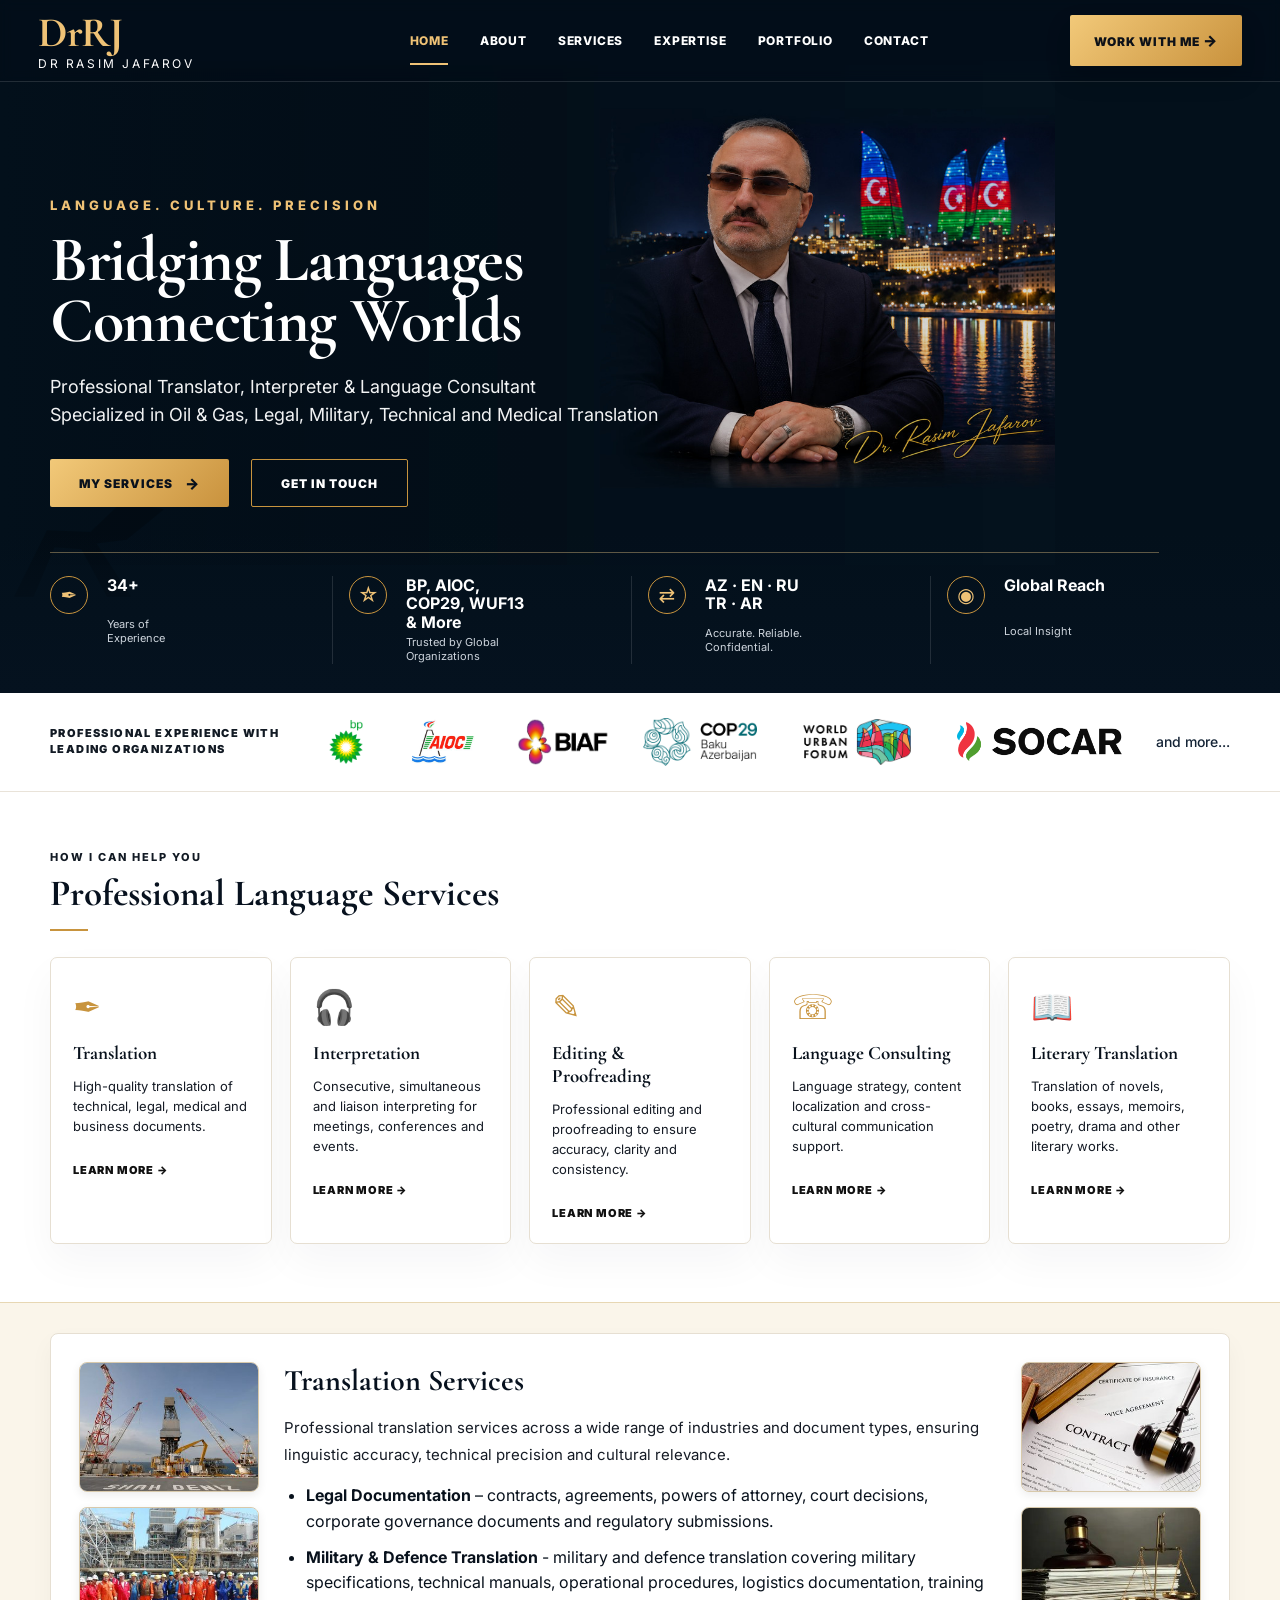
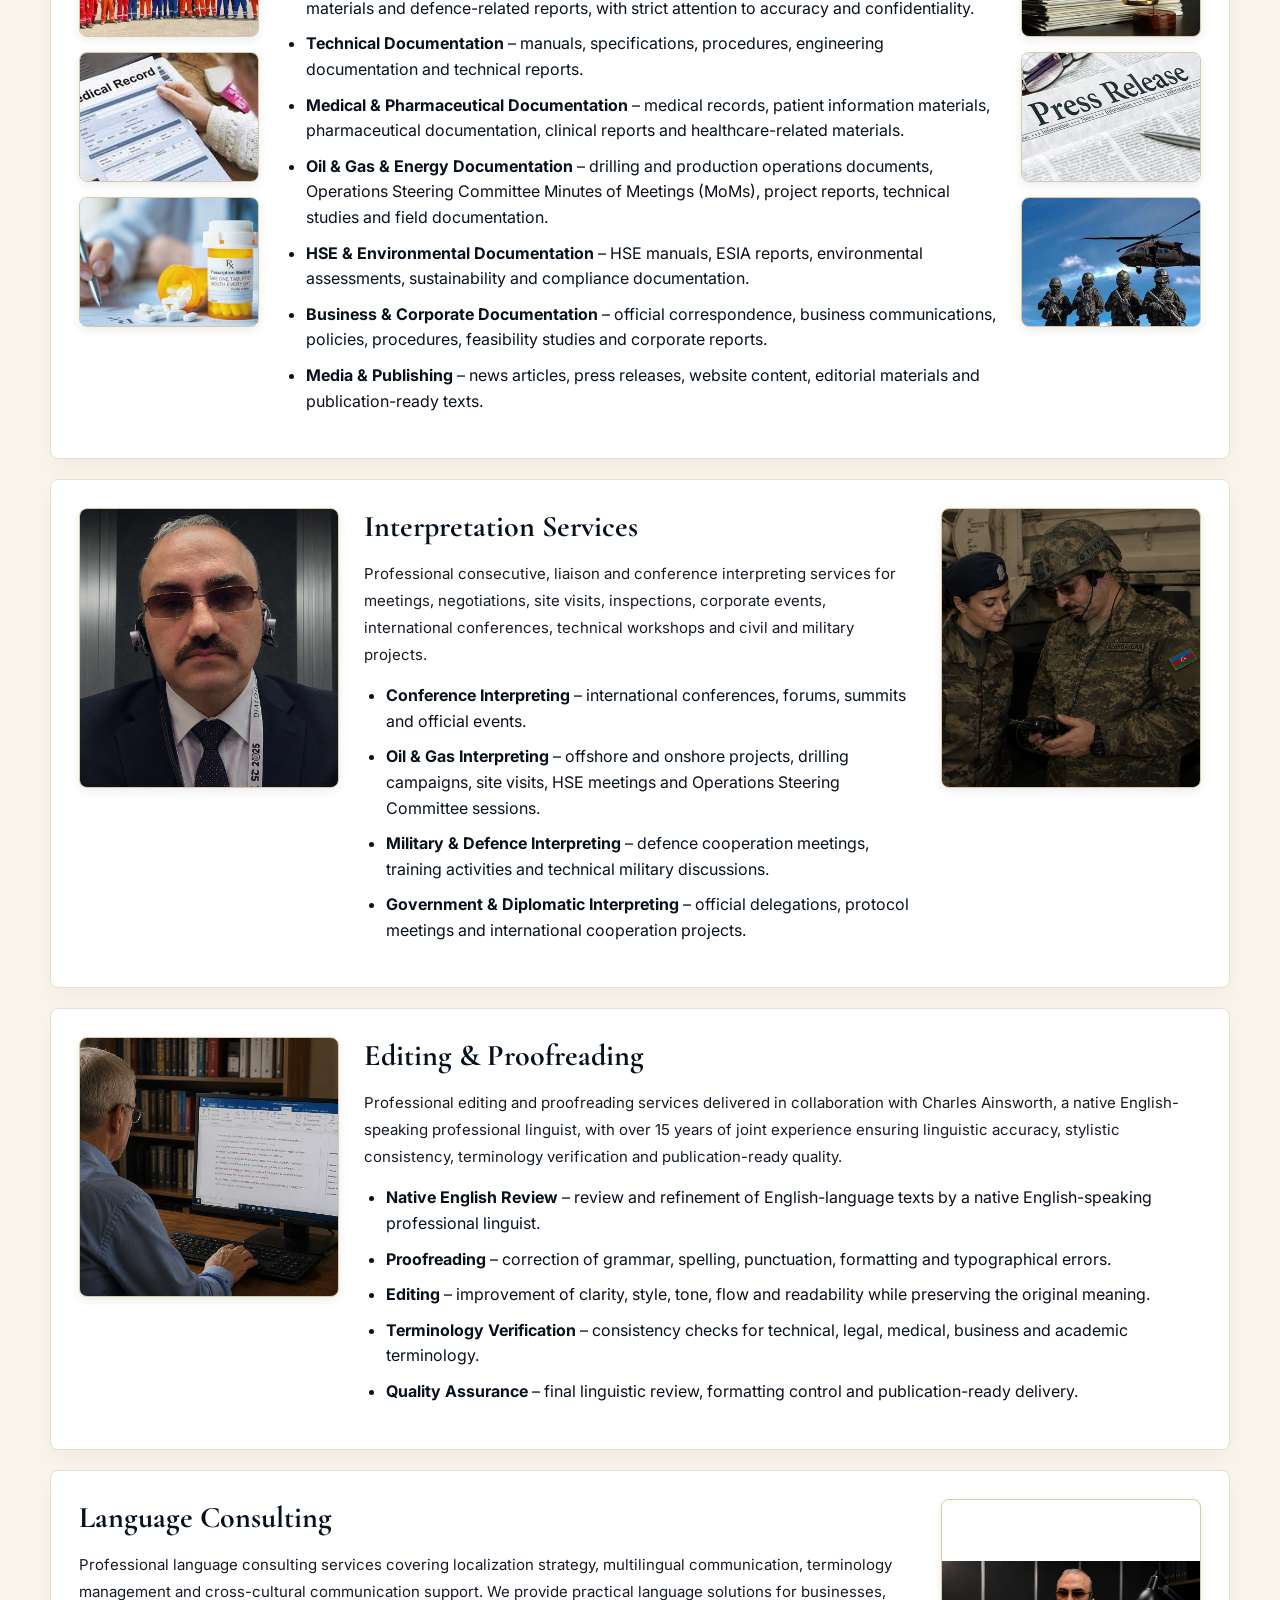
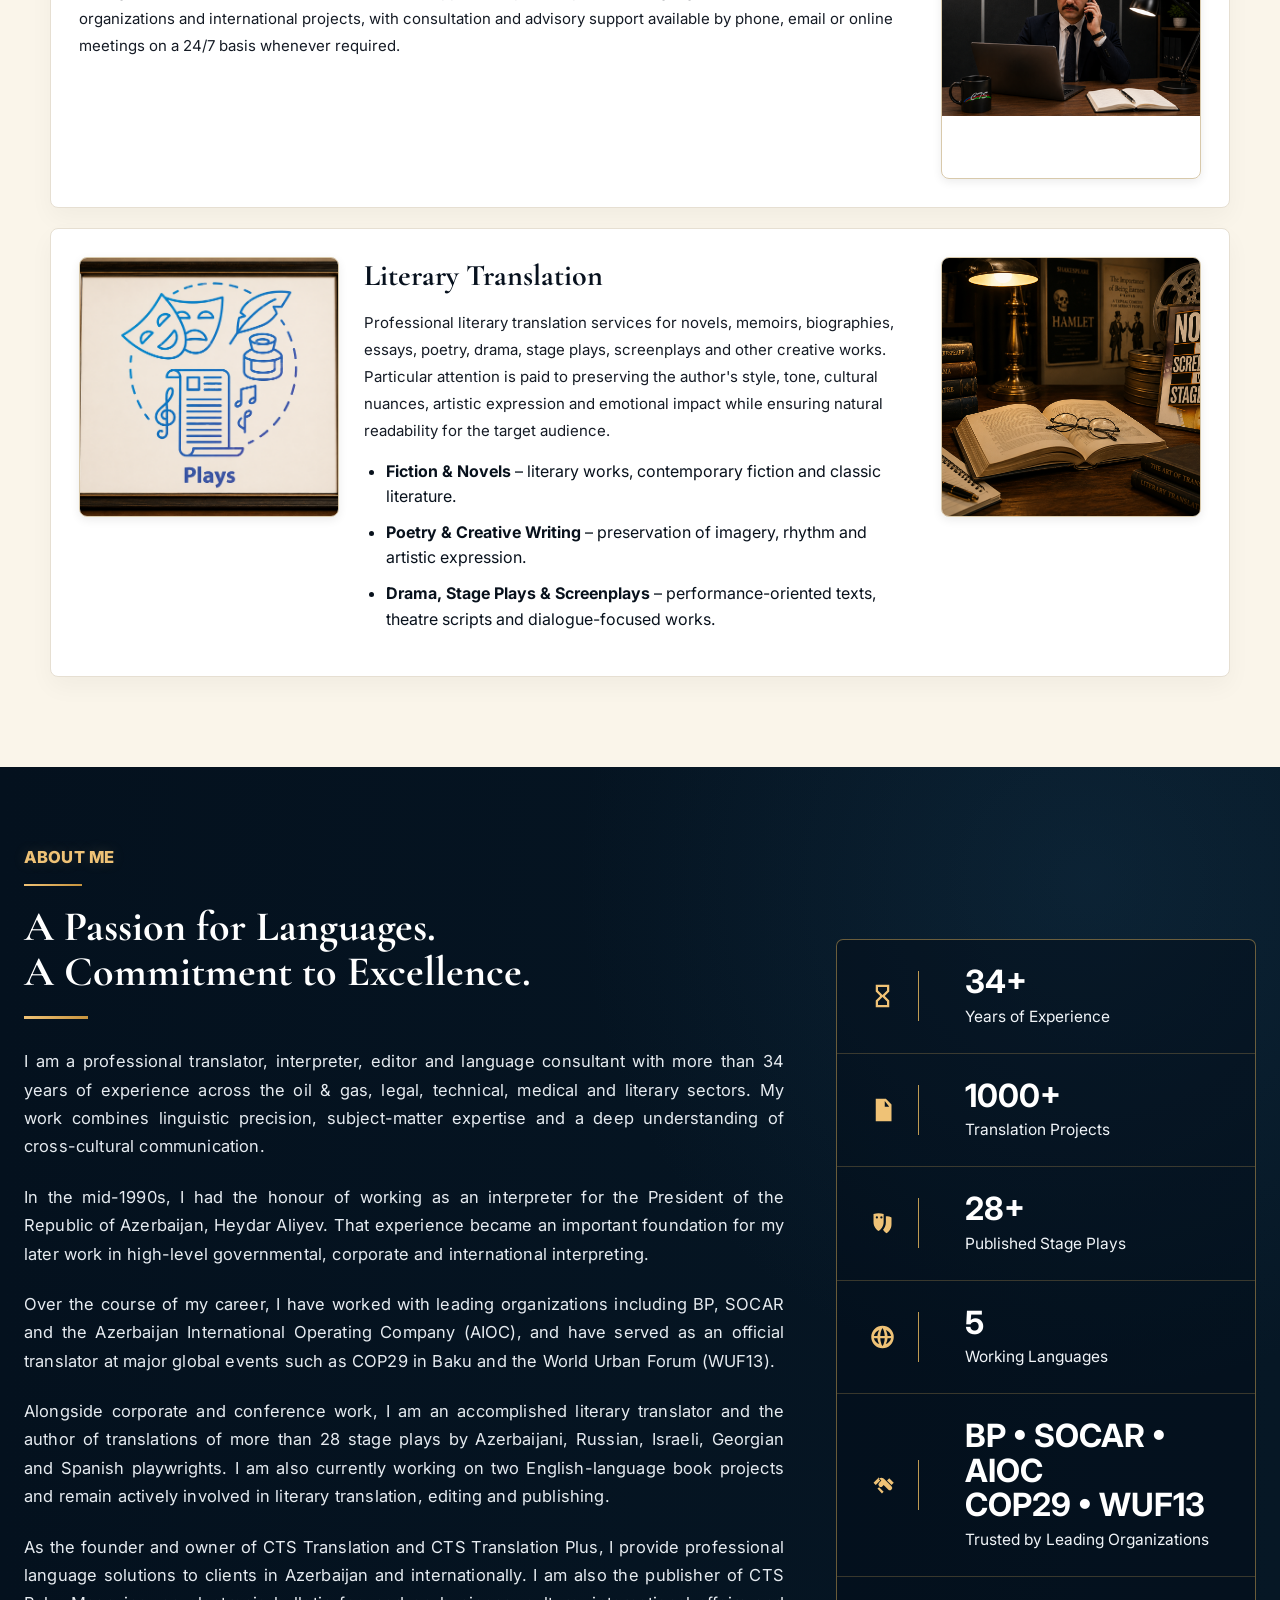
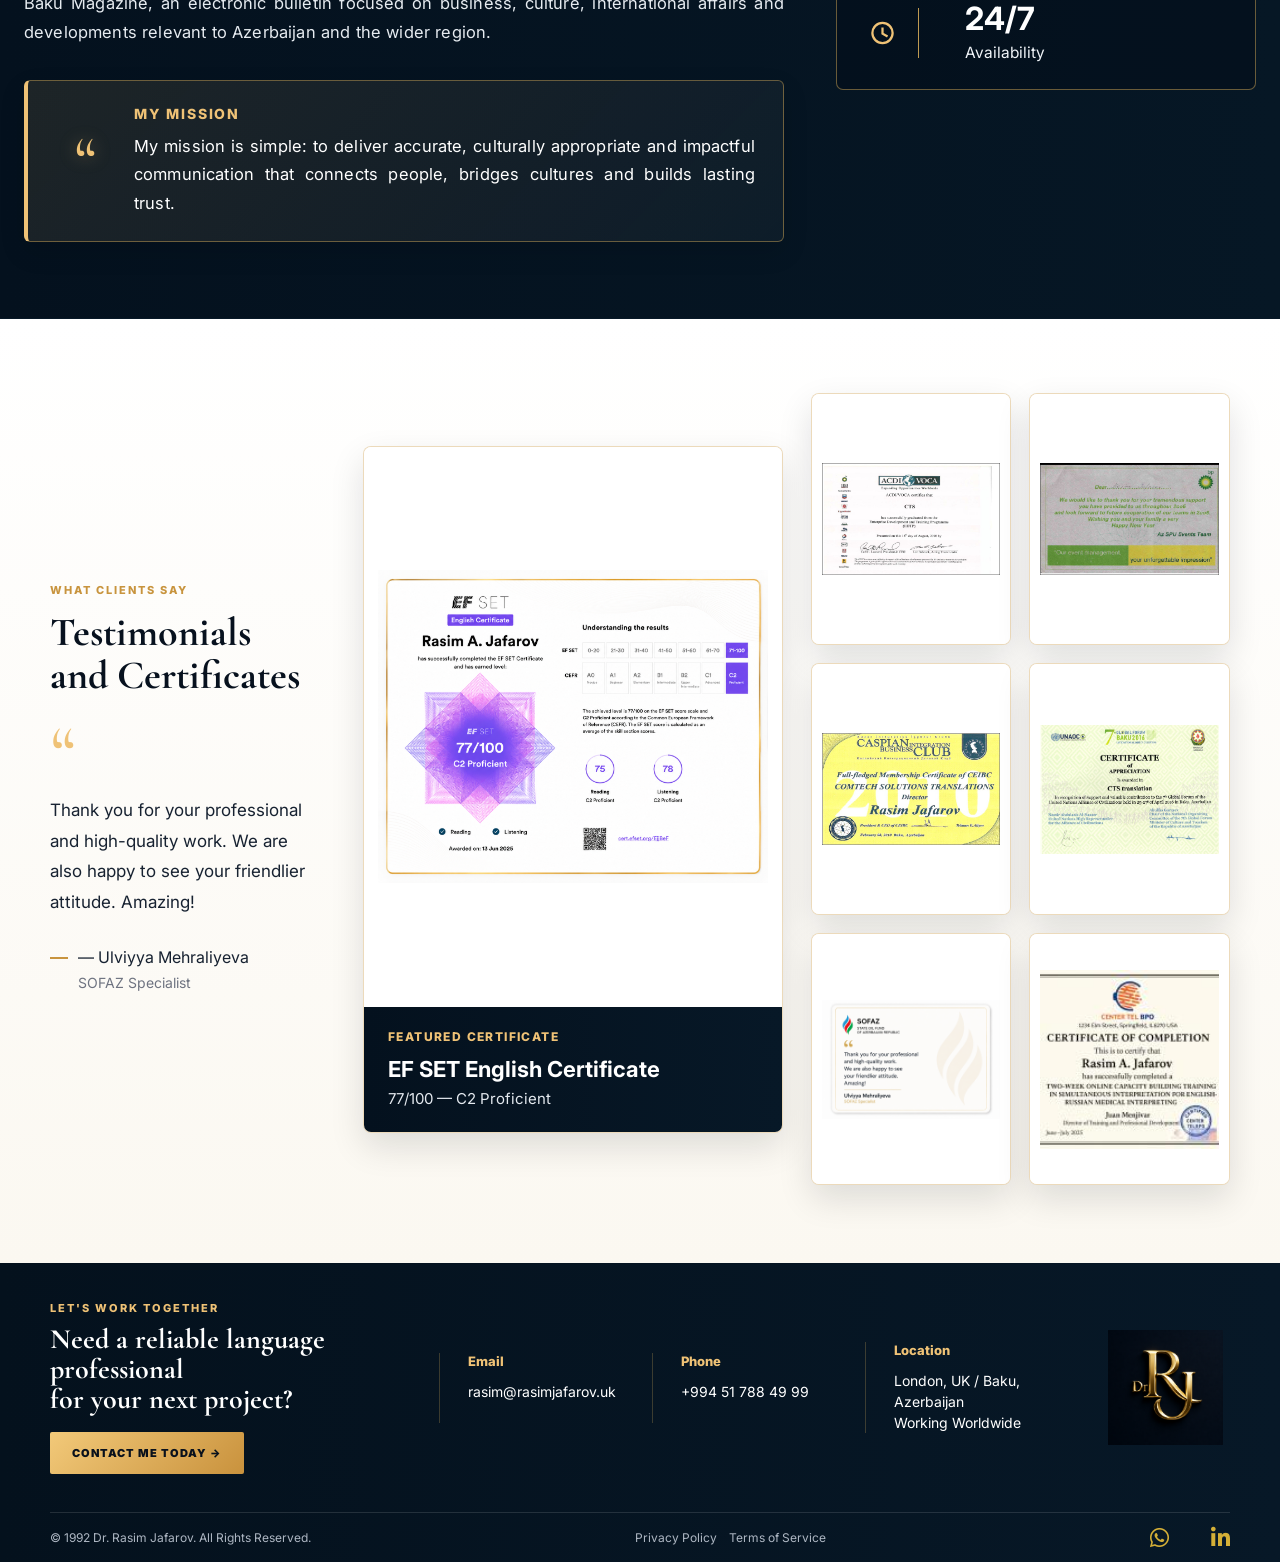
<file: index.html>
<!doctype html>
<html lang="en">
<head>
  <!-- Google tag (gtag.js) -->
<script async src="https://www.googletagmanager.com/gtag/js?id=G-5G9JV92TLK"></script>
<script>
  window.dataLayer = window.dataLayer || [];
  function gtag(){dataLayer.push(arguments);}
  gtag('js', new Date());

  gtag('config', 'G-5G9JV92TLK');
</script>
  <meta charset="utf-8" />
  <meta name="viewport" content="width=device-width, initial-scale=1" />
  <title>DrRJ | Dr. Rasim Jafarov — Translator, Interpreter & Language Consultant</title>
  <meta name="description" content="Dr. Rasim Jafarov — professional translator, interpreter and language consultant based in Baku, Azerbaijan. Oil & gas, legal, military, technical, medical and business translation." />
  <link rel="preconnect" href="https://fonts.googleapis.com">
  <link rel="preconnect" href="https://fonts.gstatic.com" crossorigin>
  <link href="https://fonts.googleapis.com/css2?family=Cormorant+Garamond:wght@500;600;700&family=Inter:wght@400;500;600;700;800&display=swap" rel="stylesheet">
  <link rel="stylesheet" href="https://cdnjs.cloudflare.com/ajax/libs/font-awesome/6.7.2/css/all.min.css">
  <link rel="stylesheet" href="style.css?v=20261123-hero" />

<style>
.translation-layout{display:grid;grid-template-columns:180px 1fr 180px;gap:25px;align-items:start}
.translation-content{width:100%}
.side-gallery{display:flex;flex-direction:column;gap:15px}
.side-gallery img{width:100%;height:130px;object-fit:cover;border-radius:8px;border:1px solid #d8c9ab;box-shadow:0 3px 10px rgba(0,0,0,.08)}
@media(max-width:1200px){
.translation-layout{grid-template-columns:1fr}
.side-gallery{flex-direction:row;flex-wrap:wrap}
.side-gallery img{width:calc(50% - 8px)}
}
</style>
</head>
<body>
  <header class="site-header">
    <a href="#home" class="brand" aria-label="DrRJ home">
      <span class="brand-mark">DrRJ</span>
      <span class="brand-name">DR RASIM JAFAROV</span>
    </a>
    <nav class="nav" aria-label="Main navigation">
      <a class="active" href="#home">Home</a>
      <a href="#about">About</a>
      <a href="#services">Services</a>
      <a href="#translation-details">Expertise</a>
      <a href="#portfolio">Portfolio</a>
      <a href="#contact">Contact</a>
    </nav>
    <a class="header-cta" href="mailto:rasim@rasimjafarov.uk">Work with me <span>→</span></a>
  </header>

  <main id="home">
    <section class="hero">
      <div class="hero-bg"></div>
      <div class="oil-pump" aria-hidden="true"></div>
      <div class="container hero-grid">
        <div class="hero-copy">
          <p class="eyebrow">Language. Culture. Precision</p>
          <h1>Bridging Languages<br>Connecting Worlds</h1>
          <p class="lead">Professional Translator, Interpreter &amp; Language Consultant<br>Specialized in Oil &amp; Gas, Legal, Military, Technical and Medical Translation</p>
          <div class="hero-actions">
            <a class="btn btn-gold" href="#services">My services <span>→</span></a>
            <a class="btn btn-outline" href="#contact">Get in touch</a>
          </div>
        </div>
        <div class="hero-portrait" aria-label="Portrait of Dr. Rasim Jafarov">
          <img src="hero-rasim.jpg" alt="Dr. Rasim Jafarov in Baku" />
          
        </div>
      </div>
      <div class="container hero-stats">
        <div class="stat-item"><span class="icon">✒</span><strong>34+</strong><small>Years of<br>Experience</small></div>
        <div class="stat-item"><span class="icon">☆</span><strong>BP, AIOC,<br>COP29, WUF13<br>&amp; More</strong><small>Trusted by Global<br>Organizations</small></div>
        <div class="stat-item"><span class="icon">⇄</span><strong>AZ · EN · RU<br>TR · AR</strong><small>Accurate. Reliable.<br>Confidential.</small></div>
        <div class="stat-item"><span class="icon">◉</span><strong>Global Reach</strong><small>Local Insight</small></div>
      </div>
    </section>

    <section class="trust-strip">
      <div class="container trust-inner">
        <span class="trust-label">Professional Experience With<br>Leading Organizations</span>
        <div class="logos org-logo-row" aria-label="Organizations connected to Dr. Rasim Jafarov's experience">
          <img src="bp-logo.png" alt="BP" class="org-logo org-logo-bp">
          <img src="aioc-logo.png" alt="AIOC" class="org-logo org-logo-aioc">
          <img src="biaf-logo.png?v=3" alt="BIAF" class="org-logo org-logo-biaf">
          <img src="cop29-logo.png" alt="COP29 Azerbaijan" class="org-logo org-logo-cop29">
          <img src="wuf13-logo.png" alt="WUF13 World Urban Forum" class="org-logo org-logo-wuf13">
          <img src="socar-logo.png" alt="SOCAR" class="org-logo org-logo-socar">
          <span class="logo more">and more...</span>
        </div>
      </div>
    </section>

    <section id="services" class="section services-section">
      <div class="container">
        <p class="section-kicker">How I can help you</p>
        <h2>Professional Language Services</h2>
        <div class="gold-line"></div>
        <div class="service-grid">
          <article class="service-card"><div class="card-icon">✒</div><h3>Translation</h3><p>High-quality translation of technical, legal, medical and business documents.</p><a href="#translation-details">Learn more →</a></article>
          <article class="service-card"><div class="card-icon">🎧</div><h3>Interpretation</h3><p>Consecutive, simultaneous and liaison interpreting for meetings, conferences and events.</p><a href="#interpretation-details">Learn more →</a></article>
          <article class="service-card"><div class="card-icon">✎</div><h3>Editing &amp; Proofreading</h3><p>Professional editing and proofreading to ensure accuracy, clarity and consistency.</p><a href="#editing-details">Learn more →</a></article>
          <article class="service-card"><div class="card-icon">☏</div><h3>Language Consulting</h3><p>Language strategy, content localization and cross-cultural communication support.</p><a href="#consulting-details">Learn more →</a></article>
          <article class="service-card"><div class="card-icon">📖</div><h3>Literary Translation</h3><p>Translation of novels, books, essays, memoirs, poetry, drama and other literary works.</p><a href="#literary-details">Learn more →</a></article>
        </div>
      </div>
    </section>

    
    <section class="service-details">
      <div class="container">

        <div id="translation-details" class="detail-box">

<div class="translation-layout">

    <div class="side-gallery">

        <img src="shah-deniz-web-400x240.jpg" alt="Shah Deniz">
        <img src="offshore-team-web-400x240.jpg" alt="Offshore Team">
        <img src="medical-records-web-400x240.jpg" alt="Medical Records">
        <img src="pharmaceutical-web-400x240.jpg" alt="Pharmaceutical">

    </div>

    <div class="translation-content">
          <h3>Translation Services</h3>

          <p>
            Professional translation services across a wide range of industries and document types, ensuring linguistic accuracy, technical precision and cultural relevance.
          </p>

          <ul>
            <li><strong>Legal Documentation</strong> – contracts, agreements, powers of attorney, court decisions, corporate governance documents and regulatory submissions.</li>
            <li><strong>Military &amp Defence Translation</strong> - military and defence translation covering military specifications, technical manuals, operational procedures, logistics documentation, training materials and defence-related reports, with strict attention to accuracy and confidentiality.</li>
            <li><strong>Technical Documentation</strong> – manuals, specifications, procedures, engineering documentation and technical reports.</li>
            <li><strong>Medical &amp; Pharmaceutical Documentation</strong> – medical records, patient information materials, pharmaceutical documentation, clinical reports and healthcare-related materials.</li>
            <li><strong>Oil &amp; Gas &amp; Energy Documentation</strong> – drilling and production operations documents, Operations Steering Committee Minutes of Meetings (MoMs), project reports, technical studies and field documentation.</li>
            <li><strong>HSE &amp; Environmental Documentation</strong> – HSE manuals, ESIA reports, environmental assessments, sustainability and compliance documentation.</li>
            <li><strong>Business &amp; Corporate Documentation</strong> – official correspondence, business communications, policies, procedures, feasibility studies and corporate reports.</li>
            <li><strong>Media &amp; Publishing</strong> – news articles, press releases, website content, editorial materials and publication-ready texts.</li>
          </ul>
        </div>

    <div class="side-gallery">

        <img src="contracts-web-400x240.jpg" alt="Contracts">
        <img src="legal-web-400x240.jpg" alt="Legal">
        <img src="press-release-web-400x240.jpg" alt="Press Release">
        <img src="military-web-400x240.jpg" alt="Military Translation">

    </div>

</div>
        </div>

        <div id="interpretation-details" class="detail-box">

<div class="translation-layout">

    <div class="side-gallery">
        <img src="me-in-a-booth.png" alt="Conference Interpreting">
    </div>

    <div class="translation-content">
          <h3>Interpretation Services</h3>

          <p>
            Professional consecutive, liaison and conference interpreting services for meetings, negotiations, site visits, inspections, corporate events, international conferences, technical workshops and civil and military projects.
          </p>

          <ul>
            <li><strong>Conference Interpreting</strong> – international conferences, forums, summits and official events.</li>
            <li><strong>Oil &amp; Gas Interpreting</strong> – offshore and onshore projects, drilling campaigns, site visits, HSE meetings and Operations Steering Committee sessions.</li>
            <li><strong>Military &amp; Defence Interpreting</strong> – defence cooperation meetings, training activities and technical military discussions.</li>
            <li><strong>Government &amp; Diplomatic Interpreting</strong> – official delegations, protocol meetings and international cooperation projects.</li>
          </ul>
        </div>

    <div class="side-gallery">
        <img src="me-military.png" alt="Military Interpreting">
    </div>

</div>
        </div>

        <div id="editing-details" class="detail-box">

<div class="translation-layout" style="grid-template-columns:260px 1fr;">

    <div class="side-gallery">
        <img src="charles-editor.png" alt="Native English editing and proofreading" style="height:260px;">
    </div>

    <div class="translation-content">
          <h3>Editing &amp; Proofreading</h3>

          <p>
            Professional editing and proofreading services delivered in collaboration with Charles Ainsworth, a native English-speaking professional linguist, with over 15 years of joint experience ensuring linguistic accuracy, stylistic consistency, terminology verification and publication-ready quality.
          </p>

          <ul>
            <li><strong>Native English Review</strong> – review and refinement of English-language texts by a native English-speaking professional linguist.</li>
            <li><strong>Proofreading</strong> – correction of grammar, spelling, punctuation, formatting and typographical errors.</li>
            <li><strong>Editing</strong> – improvement of clarity, style, tone, flow and readability while preserving the original meaning.</li>
            <li><strong>Terminology Verification</strong> – consistency checks for technical, legal, medical, business and academic terminology.</li>
            <li><strong>Quality Assurance</strong> – final linguistic review, formatting control and publication-ready delivery.</li>
          </ul>
    </div>

</div>
        </div>

        <div id="consulting-details" class="detail-box">

<div class="translation-layout" style="grid-template-columns:1fr 260px;">

    <div class="translation-content">
          <h3>Language Consulting</h3>

          <p>
            Professional language consulting services covering localization strategy, multilingual communication, terminology management and cross-cultural communication support. We provide practical language solutions for businesses, organizations and international projects, with consultation and advisory support available by phone, email or online meetings on a 24/7 basis whenever required.
          </p>
    </div>

    <div class="side-gallery">
        <img src="language-consulting.png" alt="Language Consulting" style="height:280px;">
    </div>

</div>
        </div>

        <div id="literary-details" class="detail-box">

<div class="translation-layout" style="grid-template-columns:260px 1fr 260px;">

    <div class="side-gallery">
        <img src="literary-books.png" alt="Literary books and manuscripts" style="height:260px;">
    </div>

    <div class="translation-content">
          <h3>Literary Translation</h3>

          <p>
            Professional literary translation services for novels, memoirs, biographies, essays, poetry, drama, stage plays, screenplays and other creative works. Particular attention is paid to preserving the author's style, tone, cultural nuances, artistic expression and emotional impact while ensuring natural readability for the target audience.
          </p>

          <ul>
            <li><strong>Fiction &amp; Novels</strong> – literary works, contemporary fiction and classic literature.</li>
            <li><strong>Poetry &amp; Creative Writing</strong> – preservation of imagery, rhythm and artistic expression.</li>
            <li><strong>Drama, Stage Plays &amp; Screenplays</strong> – performance-oriented texts, theatre scripts and dialogue-focused works.</li>
          </ul>
    </div>

    <div class="side-gallery">
        <img src="literary-theatre.png" alt="Literary and theatre translation" style="height:260px;">
    </div>

</div>
        </div>

      </div>
    </section>
<section id="about" class="about-band">
      <div class="container about-grid">
                <div class="about-copy">
          <p class="section-kicker gold">About me</p>
          <h2>A Passion for Languages.<br>A Commitment to Excellence.</h2>
          <p>I am a professional translator, interpreter, editor and language consultant with more than 34 years of experience across the oil &amp; gas, legal, technical, medical and literary sectors. My work combines linguistic precision, subject-matter expertise and a deep understanding of cross-cultural communication.</p>
          <p>In the mid-1990s, I had the honour of working as an interpreter for the President of the Republic of Azerbaijan, Heydar Aliyev. That experience became an important foundation for my later work in high-level governmental, corporate and international interpreting.</p>
          <p>Over the course of my career, I have worked with leading organizations including BP, SOCAR and the Azerbaijan International Operating Company (AIOC), and have served as an official translator at major global events such as COP29 in Baku and the World Urban Forum (WUF13).</p>
          <p>Alongside corporate and conference work, I am an accomplished literary translator and the author of translations of more than 28 stage plays by Azerbaijani, Russian, Israeli, Georgian and Spanish playwrights. I am also currently working on two English-language book projects and remain actively involved in literary translation, editing and publishing.</p>
          <p>As the founder and owner of CTS Translation and CTS Translation Plus, I provide professional language solutions to clients in Azerbaijan and internationally. I am also the publisher of CTS Baku Magazine, an electronic bulletin focused on business, culture, international affairs and developments relevant to Azerbaijan and the wider region.</p>
          <div class="mission-box">
            <span class="mission-quote" aria-hidden="true">“</span>
            <div class="mission-content">
              <strong>My Mission</strong>
            <p>My mission is simple: to deliver accurate, culturally appropriate and impactful communication that connects people, bridges cultures and builds lasting trust.</p>
            </div>
          </div>
        </div>
        <aside id="experience" class="experience-card">
          <div><span class="exp-icon"><svg class="stat-svg" viewBox="0 0 24 24"><path d="M6 2h12v6l-4 4 4 4v6H6v-6l4-4-4-4V2zm2 2v3.2l4 4 4-4V4H8zm4 8.8-4 4V20h8v-3.2l-4-4z"/></svg></span><strong>34+</strong><small>Years of Experience</small></div>
          <div><span class="exp-icon"><svg class="stat-svg" viewBox="0 0 24 24"><path d="M6 2h9l5 5v15H6V2zm8 2v5h4l-4-5zM8 12h8v2H8v-2zm0 4h8v2H8v-2z"/></svg></span><strong>1000+</strong><small>Translation Projects</small></div>
          <div><span class="exp-icon"><svg class="stat-svg" viewBox="0 0 24 24"><path d="M4 4c3-1 6-1 9 0v7c0 4-2.5 7-4.5 8C6.5 18 4 15 4 11V4zm11 2c2 0 4 .4 5 1v6c0 4-2.4 7-4.5 8-1.1-.5-2.2-1.6-3-3 1.4-1.6 2.5-4 2.5-7V6zM7 8a1 1 0 1 0 0-2 1 1 0 0 0 0 2zm4 0a1 1 0 1 0 0-2 1 1 0 0 0 0 2zm-4 5c1 .8 2.5.8 3.5 0l1 1.5c-1.7 1.3-3.8 1.3-5.5 0L7 13z"/></svg></span><strong>28+</strong><small>Published Stage Plays</small></div>
          <div><span class="exp-icon"><svg class="stat-svg" viewBox="0 0 24 24"><path d="M12 2a10 10 0 1 0 0 20 10 10 0 0 0 0-20zm7.7 9h-3.2c-.2-2-.8-3.8-1.6-5.2A8 8 0 0 1 19.7 11zM12 4c1 1.4 1.8 4 2 7h-4c.2-3 .9-5.6 2-7zm-2.9 1.8C8.3 7.2 7.7 9 7.5 11H4.3a8 8 0 0 1 4.8-5.2zM4.3 13h3.2c.2 2 .8 3.8 1.6 5.2A8 8 0 0 1 4.3 13zM12 20c-1-1.4-1.8-4-2-7h4c-.2 3-.9 5.6-2 7zm2.9-1.8c.8-1.4 1.4-3.2 1.6-5.2h3.2a8 8 0 0 1-4.8 5.2z"/></svg></span><strong>5</strong><small>Working Languages</small></div>
          <div><span class="exp-icon"><svg class="stat-svg" viewBox="0 0 24 24"><path d="M8 5l3 3-2 2a2 2 0 0 0 3 3l1-1 4 4a2 2 0 0 0 3-3l-6-6a4 4 0 0 0-6 0zm-4 5l4-4 2 2-4 4-2-2zm12-2 2-2 4 4-2 2-4-4zM9 14l4 4-1.5 1.5L7.5 15 9 14z"/></svg></span><strong>BP • SOCAR • AIOC<br>COP29 • WUF13</strong><small>Trusted by Leading Organizations</small></div>
          <div><span class="exp-icon"><svg class="stat-svg" viewBox="0 0 24 24"><path d="M12 2a10 10 0 1 0 10 10A10 10 0 0 0 12 2zm0 18a8 8 0 1 1 8-8 8 8 0 0 1-8 8zm1-13h-2v6l5 3 1-1.7-4-2.3V7z"/></svg></span><strong>24/7</strong><small>Availability</small></div>
        </aside>
      </div>
    </section>

    <section id="portfolio" class="section testimonials-showcase">
      <div class="container testimonials-layout">
        <div class="testimonials-intro">
          <p class="section-kicker gold">What clients say</p>
          <h2>Testimonials and Certificates</h2>
          <div class="quote-mark">“</div>
          <blockquote>
            Thank you for your professional and high-quality work. We are also happy to see your friendlier attitude. Amazing!
          </blockquote>
          <p class="quote-author">— Ulviyya Mehraliyeva<br><span>SOFAZ Specialist</span></p>
        </div>

        <a class="testimonial-featured" href="testimonial-efset.png" target="_blank" rel="noopener">
          <img src="testimonial-efset.png" alt="EF SET English Certificate — 77/100, C2 Proficient" />
          <div class="featured-caption">
            <span>Featured Certificate</span>
            <strong>EF SET English Certificate</strong>
            <small>77/100 — C2 Proficient</small>
          </div>
        </a>

        <div class="testimonial-gallery" aria-label="Client appreciation letters and certificates">
          <a href="testimonial-main.jpg" target="_blank" rel="noopener">
            <img src="testimonial-main.jpg" alt="ACDI/VOCA certificate awarded to CTS" />
          </a>
          <a href="testimonial-bp.jpg" target="_blank" rel="noopener">
            <img src="testimonial-bp.jpg" alt="BP appreciation card" />
          </a>
          <a href="testimonial-caspian.jpg" target="_blank" rel="noopener">
            <img src="testimonial-caspian.jpg" alt="Caspian Integration Business Club membership certificate" />
          </a>
          <a href="testimonial-unaoc.jpg" target="_blank" rel="noopener">
            <img src="testimonial-unaoc.jpg" alt="UNAOC 7th Global Forum certificate of appreciation" />
          </a>
          <a href="testimonial-sofaz.jpg" target="_blank" rel="noopener">
            <img src="testimonial-sofaz.jpg" alt="SOFAZ testimonial card" />
            <a href="testimonial-medical.jpg" target="_blank" rel="noopener">
    <img src="testimonial-medical.jpg" alt="Medical Interpretation Certificate" />
          </a>
        </div>
      </div>
    </section>
  </main>

  <footer id="contact" class="site-footer">
    <div class="container footer-grid">
      <div>
        <p class="section-kicker gold">Let's work together</p>
        <h2>Need a reliable language professional<br>for your next project?</h2>
        <a class="btn btn-gold small" href="mailto:rasim@rasimjafarov.uk">Contact me today →</a>
      </div>
      <div class="footer-info"><span>Email</span><a href="mailto:rasim@rasimjafarov.uk">rasim@rasimjafarov.uk</a></div>
      <div class="footer-info"><span>Phone</span><a href="tel:+994517884999">+994 51 788 49 99</a></div>
      <div class="footer-info"><span>Location</span><p>London, UK / Baku, Azerbaijan<br>Working Worldwide</p></div>
      <div class="footer-logo">
        <img src="logo-drrj.png" alt="Dr RJ Logo">
      </div>
    </div>
    <div class="container footer-bottom"><span>© 1992 Dr. Rasim Jafarov. All Rights Reserved.</span><span>Privacy Policy &nbsp;&nbsp; Terms of Service</span><span class="socials"><span class="socials"><a href="https://wa.me/994517884999" target="_blank" aria-label="WhatsApp"><i class="fab fa-whatsapp"></i></a>&nbsp;&nbsp;<a href="https://www.linkedin.com/in/rasim-a-253b8521/" target="_blank" aria-label="LinkedIn"><i class="fab fa-linkedin-in"></i></a></span></div>
  </footer>
</body>
</html>
</file>
<file: style.css>
:root{--navy:#061321;--navy2:#071b2c;--ink:#08111c;--gold:#c8943e;--gold2:#efc276;--cream:#faf7f0;--muted:#6e7380;--line:#e6dfd2;--white:#fff}*{box-sizing:border-box}html{scroll-behavior:smooth}body{margin:0;background:#fff;color:var(--ink);font-family:Inter,system-ui,-apple-system,Segoe UI,Arial,sans-serif}a{color:inherit;text-decoration:none}.container{width:min(1180px,calc(100% - 48px));margin-inline:auto}.site-header{height:82px;position:absolute;z-index:20;top:0;left:0;width:100%;display:flex;align-items:center;padding:0 38px;border-bottom:1px solid rgba(255,255,255,.13);background:rgba(3,12,22,.32);backdrop-filter:blur(6px)}.brand{width:230px;display:flex;flex-direction:column;line-height:1}.brand-mark{font-family:"Cormorant Garamond",serif;font-size:42px;font-weight:700;color:var(--gold2);letter-spacing:-1.5px}.brand-name{margin-top:4px;color:#fff;font-size:12px;letter-spacing:2.6px}.nav{flex:1;display:flex;justify-content:center;gap:31px}.nav a{color:#fff;text-transform:uppercase;font-size:12px;font-weight:800;letter-spacing:.8px;position:relative;padding:33px 0}.nav a.active,.nav a:hover{color:var(--gold2)}.nav a.active:after{content:"";height:2px;background:var(--gold2);width:38px;position:absolute;bottom:16px;left:0}.header-cta{background:linear-gradient(135deg,#f2c979,#c9923d);color:#0d1118;text-transform:uppercase;font-size:12px;font-weight:900;letter-spacing:1px;padding:16px 24px;border-radius:2px;box-shadow:0 12px 24px rgba(0,0,0,.18)}.header-cta span,.btn span{font-size:15px}.hero{min-height:625px;background:radial-gradient(circle at 72% 30%,rgba(30,72,100,.45),transparent 34%),linear-gradient(90deg,#030b14,#071622 58%,#04101c);position:relative;color:#fff;overflow:hidden;padding-top:82px}.hero-bg{position:absolute;inset:0;background:linear-gradient(90deg,rgba(2,11,20,.98) 0%,rgba(5,18,29,.82) 35%,rgba(5,18,29,.42) 62%,rgba(4,12,20,.76) 100%),url('hero-rasim.jpg') right 48% top 46%/640px auto no-repeat;opacity:1}.hero:after{content:"";position:absolute;inset:auto 0 0;height:160px;background:linear-gradient(0deg,#05121f 0%,rgba(5,18,31,0) 100%);pointer-events:none}.oil-pump{position:absolute;left:0;bottom:96px;width:210px;height:180px;opacity:.28;background:linear-gradient(transparent,transparent)}.oil-pump:before{content:"";position:absolute;left:14px;bottom:0;width:150px;height:95px;background:rgba(0,0,0,.75);clip-path:polygon(0 100%,22% 30%,51% 32%,72% 0,100% 8%,75% 40%,55% 44%,78% 100%,62% 100%,45% 50%,27% 48%,13% 100%)}.hero-grid{position:relative;z-index:2;display:grid;grid-template-columns:1fr 520px;align-items:center;min-height:470px}.hero-copy{padding-top:70px}.eyebrow,.section-kicker{text-transform:uppercase;font-size:13px;letter-spacing:4px;font-weight:800;color:var(--gold2);margin:0 0 17px}.hero h1{font-family:"Cormorant Garamond",serif;font-weight:700;font-size:64px;line-height:.95;letter-spacing:-1.3px;margin:0 0 22px}.hero h1 span{color:var(--gold2)}.lead{font-size:18px;line-height:1.55;margin:0 0 30px;color:#f2f3f4}.hero-actions{display:flex;gap:22px}.btn{display:inline-flex;align-items:center;justify-content:center;gap:12px;height:48px;padding:0 29px;text-transform:uppercase;font-size:12px;font-weight:900;letter-spacing:1px;border-radius:2px}.btn-gold{background:linear-gradient(135deg,#f2c979,#c9923d);color:#09111c}.btn-outline{border:1px solid var(--gold);color:#fff;min-width:150px}.btn.small{height:42px;padding:0 22px;font-size:11px}.hero-portrait{position:relative;min-height:470px}.hero-portrait img{display:none}.signature{position:absolute;right:43px;bottom:105px;font-family:"Cormorant Garamond",serif;color:#d99e45;font-size:44px;font-style:italic;transform:rotate(-8deg);text-shadow:0 4px 12px rgba(0,0,0,.5)}.hero-title-card{position:absolute;right:36px;bottom:62px;text-align:center}.hero-title-card strong{display:block;font-family:"Cormorant Garamond",serif;font-size:24px;color:#fff}.hero-title-card span{display:block;font-size:11px;color:#dce1e8;margin-top:8px}.hero-stats{position:relative;z-index:4;display:grid;grid-template-columns:repeat(4,1fr);gap:16px;border-top:1px solid rgba(221,188,126,.3);padding-top:24px;padding-bottom:29px}.stat-item{display:grid;grid-template-columns:45px 1fr;column-gap:12px;align-items:start;border-right:1px solid rgba(255,255,255,.12);min-height:62px}.stat-item:last-child{border-right:0}.stat-item .icon{grid-row:1/3;width:38px;height:38px;border:1px solid var(--gold);border-radius:50%;display:grid;place-items:center;color:var(--gold2);font-size:20px}.stat-item strong{font-size:16px;line-height:1.15;color:#fff}.stat-item small{margin-top:5px;color:#cdd4dc;font-size:11px;line-height:1.25}.trust-strip{background:#fff;border-bottom:1px solid #e9e3d9}.trust-inner{height:98px;display:flex;align-items:center;gap:60px}.trust-label{text-transform:uppercase;font-size:11px;letter-spacing:1.4px;font-weight:900;color:#121a24;white-space:nowrap}.logos{display:flex;align-items:center;justify-content:space-between;width:100%;gap:44px}.logo{font-weight:900;color:#152333;filter:saturate(1.1)}.logo.bp{font-size:31px;color:#27993b}.logo.bp::first-letter{color:#fed30a}.logo.aioc{font-size:32px;color:#134476}.logo.cop{font-size:22px;line-height:.9;color:#073a48}.logo.cop em{font-style:normal;font-size:13px;font-weight:500}.logo.socar{font-size:32px;color:#101820}.logo.more{font-size:14px;font-weight:500}.section{padding:58px 0}.section-kicker{color:#121a24;font-size:11px;letter-spacing:2px;margin-bottom:10px}.section-kicker.gold{color:var(--gold2)}h2{font-family:"Cormorant Garamond",serif;font-size:37px;line-height:1.06;margin:0;color:#07111e}.gold-line{width:38px;height:2px;background:var(--gold);margin:16px 0 26px}.service-grid{display:grid;grid-template-columns:repeat(5,1fr);gap:18px}.service-card{border:1px solid var(--line);padding:28px 22px 22px;min-height:205px;border-radius:7px;background:#fff;box-shadow:0 18px 42px rgba(17,24,39,.04)}.card-icon{font-size:34px;color:var(--gold);height:42px}.service-card h3{font-family:"Cormorant Garamond",serif;font-size:19px;margin:13px 0 12px}.service-card p{font-size:13px;line-height:1.55;color:#151b25;margin:0 0 22px}.service-card a{text-transform:uppercase;font-size:11px;font-weight:900;letter-spacing:.8px;color:#111}.about-band{background:radial-gradient(circle at 80% 10%,rgba(29,71,100,.25),transparent 34%),linear-gradient(90deg,#04111e,#061725);color:#fff;padding:42px 0 45px}.about-grid{display:grid;grid-template-columns:1fr 390px;gap:44px;align-items:start}.about-photo{margin:0;border:1px solid rgba(224,179,92,.45);border-radius:7px;overflow:hidden;height:258px;background:#07111e}.about-photo img{width:100%;height:100%;object-fit:cover;object-position:center}.about-copy h2{color:#fff;font-size:34px}.about-copy p{font-size:15px;line-height:1.78;color:#e6ebf0;margin:0 0 18px;text-align:left;max-width:820px}.experience-card{border:1px solid rgba(224,179,92,.42);border-radius:7px;display:grid;grid-template-columns:1fr;background:rgba(3,13,23,.44);min-height:255px;overflow:hidden}.experience-card div{padding:20px 24px;border-right:0;border-bottom:1px solid rgba(224,179,92,.22);display:grid;grid-template-columns:54px 1fr;column-gap:18px;align-items:center}.experience-card div:nth-child(2),.experience-card div:nth-child(4){border-right:0}.experience-card .wide{grid-column:1/3;border-bottom:0;display:flex;align-items:center;gap:20px}.exp-icon{color:var(--gold2);font-size:27px}.experience-card strong{display:block;font-size:27px;margin:4px 0;color:#fff}.experience-card small{display:block;color:#d9e0e8;font-size:12px}.infinity{font-size:38px;color:var(--gold2)}.lower-panels{padding:0;background:#fff}.panel-grid{display:grid;grid-template-columns:1fr 1fr 1fr;border-left:1px solid #e8e0d3;border-right:1px solid #e8e0d3}.panel{padding:34px 33px;border-right:1px solid #e8e0d3;min-height:285px}.panel:last-child{border-right:0}.panel h2{font-size:25px;margin-bottom:20px}.panel-head{display:flex;align-items:center;justify-content:space-between;margin-bottom:4px}.panel-head span{text-transform:uppercase;font-size:11px;letter-spacing:1.4px;font-weight:900}.panel-head a{text-transform:uppercase;font-size:10px;color:var(--gold);font-weight:900}.project-list{list-style:none;margin:0;padding:0}.project-list li{display:grid;grid-template-columns:44px 1fr;border-bottom:1px solid #ebe4d9;padding:10px 0}.project-list span{grid-row:1/3;width:34px;height:34px;border:1px solid #e0c391;color:var(--gold);display:grid;place-items:center;border-radius:4px}.project-list b{font-size:13px}.project-list small{font-size:12px;color:#555d68}.blog-item{display:grid;grid-template-columns:78px 1fr;gap:15px;margin-bottom:14px}.blog-item img{width:78px;height:54px;border-radius:4px;object-fit:cover}.blog-item h3{font-size:14px;line-height:1.35;margin:0 0 4px}.blog-item time{font-size:11px;color:#7c828b}.quote-mark{font-family:"Cormorant Garamond",serif;font-size:70px;line-height:.6;color:var(--gold2)}blockquote{margin:8px 0 18px;font-size:15px;line-height:1.7;color:#1d2531}.quote-author{font-size:13px}.dots{display:flex;gap:10px;justify-content:center;margin-top:30px}.dots span{width:7px;height:7px;border-radius:50%;background:#cfc7b9}.dots span:first-child{background:var(--gold)}.site-footer{background:linear-gradient(90deg,#04111d,#071827);color:#fff}.footer-grid{display:grid;grid-template-columns:1.6fr .8fr .8fr .9fr 130px;gap:36px;align-items:center;padding:38px 0}.footer-grid h2{color:#fff;font-size:28px;margin-bottom:18px}.footer-info{border-left:1px solid rgba(224,179,92,.25);padding-left:28px;min-height:70px}.footer-info span{display:block;color:var(--gold2);font-weight:800;font-size:13px;margin-bottom:12px}.footer-info a,.footer-info p{font-size:14px;color:#fff;margin:0;line-height:1.5}.globe{width:112px;height:112px;border:1px solid rgba(224,179,92,.45);border-radius:50%;display:grid;place-items:center;color:var(--gold2);font-size:88px;opacity:.8}.footer-bottom{border-top:1px solid rgba(255,255,255,.12);height:50px;display:flex;justify-content:space-between;align-items:center;color:#aeb7c3;font-size:12px}@media (max-width:980px){.site-header{position:relative;background:#061321;height:auto;padding:18px 22px;flex-wrap:wrap;gap:18px}.nav{order:3;width:100%;flex-wrap:wrap;gap:14px;justify-content:flex-start}.nav a{padding:8px 0}.header-cta{margin-left:auto}.hero{padding-top:0}.hero-bg{background:linear-gradient(90deg,rgba(2,11,20,.98),rgba(5,18,29,.64)),url('hero-rasim.jpg') center top/cover no-repeat}.hero-grid{grid-template-columns:1fr}.hero-copy{padding-top:80px}.hero-portrait{display:none}.hero-stats,.service-grid,.about-grid,.panel-grid,.footer-grid{grid-template-columns:1fr}.stat-item{border-right:0;border-bottom:1px solid rgba(255,255,255,.12);padding-bottom:12px}.trust-inner{height:auto;align-items:flex-start;flex-direction:column;padding:25px 0;gap:20px}.logos{flex-wrap:wrap;gap:24px}.about-photo{height:320px}.panel{border-right:0;border-bottom:1px solid #e8e0d3}.footer-bottom{height:auto;gap:14px;flex-direction:column;padding:18px 0}.hero h1{font-size:48px}.lead{font-size:16px}}@media (max-width:560px){.container{width:min(100% - 30px,1180px)}.brand{width:auto}.brand-mark{font-size:34px}.header-cta{width:100%;text-align:center;display:block}.hero-copy{padding-top:50px}.hero h1{font-size:40px}.hero-actions{flex-direction:column;align-items:flex-start}.service-card{min-height:auto}.logo.aioc,.logo.socar{font-size:24px}.logo.bp{font-size:26px}}

/* FINAL SITE FIX: portrait closer to headline, darker blend, signature to the right */
.hero h1 span{
  color:#fff !important;
}

.hero-bg{
  background:
    linear-gradient(90deg,
      rgba(2,11,20,.995) 0%,
      rgba(4,15,27,.94) 30%,
      rgba(4,15,27,.70) 52%,
      rgba(3,12,22,.86) 100%
    ),
    url('hero-rasim.jpg') right 330px top 27%/735px auto no-repeat !important;
}

.hero-stats{
  border-top:0 !important;
  position:relative;
}

.hero-stats:before{
  content:"";
  position:absolute;
  top:0;
  left:0;
  width:94%;
  height:1px;
  background:rgba(221,188,126,.42);
}

.signature,
.signature-img{
  display:none !important;
}

.hero-title-card{
  position:absolute !important;
  right:78px !important;
  bottom:64px !important;
  width:330px !important;
  z-index:20 !important;
  text-align:right !important;
  background:transparent !important;
}

.hero-title-card strong,
.hero-title-card span{
  display:none !important;
}

.hand-signature{
  display:block !important;
  width:330px !important;
  max-width:100% !important;
  height:auto !important;
  object-fit:contain !important;
  background:transparent !important;
  opacity:.96;
  filter:drop-shadow(0 4px 10px rgba(0,0,0,.62));
  transform:rotate(-1deg);
}

.trust-inner{
  min-height:98px;
  height:auto;
  padding:17px 0;
  gap:42px;
}

.trust-label{
  max-width:300px;
  line-height:1.45;
}

.org-logo-row{
  display:flex;
  align-items:center;
  justify-content:space-between;
  gap:28px;
  width:100%;
  flex-wrap:nowrap;
  overflow:hidden;
}

.org-logo{
  display:block;
  width:auto !important;
  object-fit:contain;
  object-position:center;
  flex:0 1 auto;
  filter:none;
}

.org-logo-bp{height:50px !important; max-width:100px !important;}
.org-logo-aioc{height:48px !important; max-width:105px !important;}
.org-logo-biaf{height:48px !important; max-width:105px !important;}
.org-logo-cop29{height:48px !important; max-width:128px !important;}
.org-logo-wuf13{height:48px !important; max-width:132px !important;}
.org-logo-socar{height:40px !important; max-width:165px !important;}

.org-logo-row .more{
  font-size:14px;
  font-weight:500;
  color:#152333;
  white-space:nowrap;
}

@media (max-width:980px){
  .hero-bg{
    background:linear-gradient(90deg,rgba(2,11,20,.98),rgba(5,18,29,.64)),url('hero-rasim.jpg') center top/cover no-repeat !important;
  }
  .hero-stats:before{width:100%;}
  .hero-title-card{display:none !important;}
  .org-logo-row{
    justify-content:flex-start;
    gap:22px;
    flex-wrap:wrap;
    overflow:visible;
  }
  .org-logo-bp{height:42px !important; max-width:88px !important;}
  .org-logo-aioc{height:42px !important; max-width:90px !important;}
  .org-logo-cop29{height:42px !important; max-width:108px !important;}
  .org-logo-wuf13{height:42px !important; max-width:112px !important;}
  .org-logo-socar{height:34px !important; max-width:135px !important;}
}

@media (max-width:560px){
  .org-logo-row{gap:15px;}
  .org-logo-bp{height:34px !important; max-width:72px !important;}
  .org-logo-aioc{height:34px !important; max-width:75px !important;}
  .org-logo-cop29{height:34px !important; max-width:88px !important;}
  .org-logo-wuf13{height:34px !important; max-width:92px !important;}
  .org-logo-socar{height:28px !important; max-width:115px !important;}
}
.headset-icon{
    filter: sepia(100%) saturate(400%) hue-rotate(350deg)
            brightness(1.1);
}


/* Service Learn More details */
.service-details{
  padding:30px 0 70px;
  background:#faf5ea;
  border-top:1px solid #e7d7b3;
}

.detail-box{
  border:1px solid #e6dfd2;
  border-radius:8px;
  padding:28px;
  margin-bottom:20px;
  background:#fff;
  box-shadow:0 10px 25px rgba(0,0,0,.04);
  scroll-margin-top:120px;
}

.detail-box h3{
  font-family:"Cormorant Garamond",serif;
  font-size:30px;
  margin:0 0 15px;
  color:#07111e;
}

.detail-box p{
  font-size:15px;
  line-height:1.8;
  margin:0;
  color:#151b25;
}


.detail-box ul{
  margin-top:15px;
  padding-left:22px;
}

.detail-box li{
  margin-bottom:10px;
  line-height:1.6;
}

.translation-content p{
  margin-bottom:15px;
}
/* Interpretation Services */

#interpretation-details .translation-layout{
    grid-template-columns:260px 1fr 260px;
    align-items:start;
}

#interpretation-details .side-gallery img{
    height:280px;
    object-fit:cover;
    border-radius:8px;
    border:1px solid #d8c9ab;
    box-shadow:0 3px 10px rgba(0,0,0,.08);
}
#consulting-details .side-gallery img{
    width:100%;
    height:280px;
    object-fit:contain;
}

/* Literary Translation */
#literary-details .side-gallery img{
    width:100%;
    height:260px;
    object-fit:cover;
    border-radius:8px;
    border:1px solid #d8c9ab;
    box-shadow:0 3px 10px rgba(0,0,0,.08);
}

/* About Me final premium version */
.about-band{
  background:radial-gradient(circle at 85% 10%,rgba(29,71,100,.26),transparent 34%),linear-gradient(90deg,#04111e,#061725) !important;
  color:#fff;
  padding:76px 0 76px !important;
}

.about-grid{
  display:grid !important;
  grid-template-columns:1fr 420px !important;
  gap:52px !important;
  align-items:start !important;
}

.about-copy{
  width:100%;
  max-width:none !important;
}

.about-copy .section-kicker{
  margin-bottom:18px !important;
}

.about-copy h2{
  color:#fff !important;
  font-size:42px !important;
  line-height:1.08 !important;
  margin:0 0 18px !important;
  max-width:820px !important;
}

.about-copy h2::after{
  content:"";
  display:block;
  width:64px;
  height:3px;
  margin:22px 0 28px;
  background:linear-gradient(90deg,var(--gold2),var(--gold));
}

.about-copy p{
  font-size:16.5px !important;
  line-height:1.72 !important;
  color:#e6ebf0 !important;
  margin:0 0 22px !important;
  max-width:820px !important;
  text-align:justify !important;
  text-justify:inter-word;
  hyphens:none;
  letter-spacing:.01em;
}

.about-copy .mission-box{
  margin-top:34px;
  padding:24px 28px;
  border-left:4px solid var(--gold2);
  background:rgba(239,194,118,.08);
  border-radius:6px;
  box-shadow:0 10px 26px rgba(0,0,0,.12);
  max-width:820px;
}

.about-copy .mission-box strong{
  display:block;
  color:var(--gold2);
  font-size:14px;
  font-weight:800;
  letter-spacing:1.8px;
  text-transform:uppercase;
  margin-bottom:10px;
}

.about-copy .mission-box p{
  margin:0 !important;
  color:#fff !important;
  font-size:17px !important;
  line-height:1.78 !important;
  text-align:left !important;
  max-width:none !important;
  hyphens:none;
}

.experience-card{
  border:1px solid rgba(224,179,92,.46) !important;
  border-radius:7px !important;
  display:grid !important;
  grid-template-columns:1fr !important;
  background:rgba(3,13,23,.44) !important;
  overflow:hidden !important;
  margin-top:96px !important;
  min-height:auto !important;
}

.experience-card div{
  padding:25px 32px !important;
  border-right:0 !important;
  border-bottom:1px solid rgba(224,179,92,.24) !important;
  display:grid !important;
  grid-template-columns:72px 1fr !important;
  column-gap:24px !important;
  align-items:center !important;
}

.experience-card div:nth-child(2),
.experience-card div:nth-child(4){
  border-right:0 !important;
}

.experience-card div:last-child{
  border-bottom:0 !important;
}

.experience-card .wide{
  grid-column:auto !important;
  display:grid !important;
}

.experience-card .exp-icon{
  grid-row:1 / 3;
  width:50px;
  min-width:50px;
  height:50px;
  border-right:1px solid rgba(224,179,92,.85);
  padding-right:22px;
  display:flex;
  align-items:center;
  justify-content:center;
  color:var(--gold2) !important;
  font-size:34px !important;
}

.experience-card .stat-svg{
  width:34px;
  height:34px;
  display:block;
  fill:currentColor;
}

.experience-card strong{
  display:block !important;
  font-size:32px !important;
  line-height:1.08 !important;
  margin:0 0 7px !important;
  color:#fff !important;
  word-break:normal;
}

.experience-card small{
  display:block !important;
  color:#f0f4f8 !important;
  font-size:15.5px !important;
  line-height:1.35 !important;
}

@media (max-width:1180px){
  .about-grid{
    grid-template-columns:1fr 380px !important;
    gap:40px !important;
  }
  .about-copy p{
    max-width:none !important;
  }
}

@media (max-width:980px){
  .about-grid{
    grid-template-columns:1fr !important;
    gap:34px !important;
  }
  .about-copy p{
    max-width:none !important;
    text-align:left !important;
  }
  .experience-card{
    margin-top:0 !important;
  }
}

@media (max-width:560px){
  .about-band{
    padding:48px 0 !important;
  }
  .about-copy h2{
    font-size:32px !important;
  }
  .about-copy p{
    font-size:15px !important;
  }
  .about-copy .mission-box{
    padding:20px 22px;
  }
  .experience-card div{
    grid-template-columns:56px 1fr !important;
    column-gap:18px !important;
    padding:22px !important;
  }
  .experience-card .exp-icon{
    font-size:28px !important;
    width:42px !important;
    min-width:42px;
  }
  .experience-card .stat-svg{
    width:28px;
    height:28px;
  }
  .experience-card strong{
    font-size:26px !important;
  }
}

/* Final focused touches: gold ABOUT ME + mission quote */
.about-copy .section-kicker,
.about-copy .section-kicker.gold{
  color:var(--gold2) !important;
  text-shadow:0 0 14px rgba(239,194,118,.18);
}

.about-copy .section-kicker::after{
  content:"";
  display:block;
  width:58px;
  height:2px;
  margin-top:12px;
  background:linear-gradient(90deg,var(--gold2),var(--gold));
}

.about-copy .mission-box{
  display:grid !important;
  grid-template-columns:58px 1fr;
  column-gap:20px;
  align-items:center;
  border:1px solid rgba(224,179,92,.42) !important;
  border-left:4px solid var(--gold2) !important;
  background:linear-gradient(135deg,rgba(239,194,118,.11),rgba(255,255,255,.035)) !important;
}

.mission-quote{
  color:var(--gold2);
  font-family:"Cormorant Garamond",serif;
  font-size:68px;
  line-height:1;
  text-align:center;
  text-shadow:0 0 18px rgba(239,194,118,.35);
}

.mission-content strong{
  display:block;
  color:var(--gold2);
  font-size:14px;
  font-weight:800;
  letter-spacing:1.8px;
  text-transform:uppercase;
  margin-bottom:10px;
}

.mission-content p{
  margin:0 !important;
  color:#fff !important;
  text-align:left !important;
  max-width:none !important;
}

.experience-card .exp-icon,
.experience-card .stat-svg{
  color:var(--gold2) !important;
  fill:currentColor !important;
}

@media (max-width:560px){
  .about-copy .mission-box{
    grid-template-columns:1fr;
  }
  .mission-quote{
    display:none;
  }
}
.about-copy .section-kicker.gold{
  color:#efc276 !important;
}


/* FINAL FIX: keep About achievements column on the right */
@media (min-width:981px){
  #about .container.about-grid{
    width:min(1280px,calc(100% - 48px)) !important;
    max-width:1280px !important;
    display:grid !important;
    grid-template-columns:minmax(0,1fr) 420px !important;
    gap:52px !important;
    align-items:start !important;
  }

  #about .about-copy{
    min-width:0 !important;
    max-width:none !important;
  }

  #about .about-copy p{
    max-width:none !important;
    font-size:16.5px !important;
    line-height:1.72 !important;
    text-align:justify !important;
  }

  #about .about-copy h2{
    max-width:none !important;
  }

  #about .experience-card{
    width:420px !important;
    margin-top:96px !important;
    align-self:start !important;
  }
}

#about .about-copy .section-kicker.gold{
  color:var(--gold2) !important;
}


/* Testimonials and Certificates final */
.testimonials-showcase{
  padding:74px 0 78px !important;
  background:linear-gradient(180deg,#fff,#fbf8f1) !important;
  border-top:1px solid #071827 !important;
}

.testimonials-layout{
  display:grid !important;
  grid-template-columns:285px minmax(390px,1fr) minmax(390px,1fr) !important;
  gap:28px !important;
  align-items:center !important;
}

.testimonials-intro{
  padding-right:24px;
}

.testimonials-intro .section-kicker{
  color:var(--gold) !important;
  margin-bottom:14px !important;
}

.testimonials-intro h2{
  font-size:40px !important;
  margin-bottom:34px !important;
}

.testimonials-intro .quote-mark{
  color:var(--gold2) !important;
  font-size:78px !important;
  margin-bottom:18px !important;
}

.testimonials-intro blockquote{
  margin:0 0 28px !important;
  font-size:17px !important;
  line-height:1.8 !important;
  color:#172231 !important;
}

.testimonials-intro .quote-author{
  color:#172231 !important;
  font-size:16px !important;
  line-height:1.55 !important;
  margin:0 !important;
  padding-left:28px !important;
  position:relative;
}

.testimonials-intro .quote-author:before{
  content:"";
  position:absolute;
  left:0;
  top:12px;
  width:18px;
  height:2px;
  background:var(--gold);
}

.testimonials-intro .quote-author span{
  color:#6e7380 !important;
  font-size:14px !important;
}

.testimonial-featured,
.testimonial-gallery a{
  display:flex !important;
  flex-direction:column !important;
  background:#fff !important;
  border:1px solid rgba(200,148,62,.35) !important;
  border-radius:8px !important;
  overflow:hidden !important;
  box-shadow:0 14px 34px rgba(8,17,28,.12) !important;
  transition:transform .22s ease, box-shadow .22s ease !important;
}

.testimonial-featured:hover,
.testimonial-gallery a:hover{
  transform:translateY(-4px);
  box-shadow:0 20px 44px rgba(8,17,28,.18) !important;
}

.testimonial-featured img{
  width:100% !important;
  height:560px !important;
  object-fit:contain !important;
  object-position:center !important;
  display:block !important;
  background:#fff !important;
  padding:14px !important;
}

.featured-caption{
  background:linear-gradient(90deg,#04111e,#071827) !important;
  color:#fff !important;
  padding:22px 24px !important;
}

.featured-caption span{
  display:block !important;
  color:var(--gold2) !important;
  text-transform:uppercase !important;
  letter-spacing:1.4px !important;
  font-size:12px !important;
  font-weight:800 !important;
  margin-bottom:12px !important;
}

.featured-caption strong{
  display:block !important;
  font-size:22px !important;
  margin-bottom:6px !important;
}

.featured-caption small{
  display:block !important;
  color:#e4e9ef !important;
  font-size:15px !important;
  line-height:1.45 !important;
}

.testimonial-gallery{
  display:grid !important;
  grid-template-columns:1fr 1fr !important;
  gap:18px !important;
}

.testimonial-gallery img{
  width:100% !important;
  height:250px !important;
  object-fit:contain !important;
  object-position:center !important;
  display:block !important;
  background:#fff !important;
  padding:10px !important;
}

@media (max-width:1180px){
  .testimonials-layout{
    grid-template-columns:1fr 1fr !important;
    align-items:start !important;
  }

  .testimonials-intro{
    grid-column:1 / -1 !important;
    max-width:760px !important;
  }
}

@media (max-width:820px){
  .testimonials-layout{
    grid-template-columns:1fr !important;
  }

  .testimonial-featured img{
    height:auto !important;
    max-height:620px !important;
  }

  .testimonial-gallery{
    grid-template-columns:1fr 1fr !important;
  }
}

@media (max-width:560px){
  .testimonials-showcase{
    padding:50px 0 !important;
  }

  .testimonials-intro h2{
    font-size:34px !important;
  }

  .testimonial-gallery{
    grid-template-columns:1fr !important;
  }

  .testimonial-gallery img{
    height:auto !important;
  }
}
/* Final mobile optimization */
@media (max-width: 768px){

  .container{
    width: calc(100% - 28px) !important;
  }

  .site-header{
    position: relative !important;
    height: auto !important;
    padding: 16px 18px !important;
  }

  .nav{
    display: none !important;
  }

  .header-cta{
    display: none !important;
  }

  .hero{
    min-height: auto !important;
    padding: 45px 0 35px !important;
  }

  .hero-grid{
    grid-template-columns: 1fr !important;
    min-height: auto !important;
  }

  .hero-copy{
    padding-top: 0 !important;
  }

  .hero h1{
    font-size: 40px !important;
    line-height: 1.05 !important;
  }

  .lead{
    font-size: 16px !important;
  }

  .hero-actions{
    flex-direction: column !important;
    gap: 14px !important;
  }

  .btn{
    width: 100% !important;
    height: 50px !important;
  }

  .hero-stats,
  .service-grid,
  .about-grid,
  .testimonials-layout,
  .footer-grid{
    grid-template-columns: 1fr !important;
  }

  .testimonial-gallery{
    grid-template-columns: 1fr !important;
  }

  .testimonial-featured img,
  .testimonial-gallery img{
    height: auto !important;
    max-height: none !important;
    object-fit: contain !important;
  }

  .about-copy p{
    text-align: left !important;
  }

  .experience-card{
    width: 100% !important;
    margin-top: 25px !important;
  }
}
/* FINAL MOBILE OVERFLOW FIX */
html,
body{
  max-width:100% !important;
  overflow-x:hidden !important;
}

@media (max-width:768px){

  *{
    max-width:100% !important;
  }

  .container{
    width:calc(100% - 28px) !important;
    max-width:100% !important;
    overflow:hidden !important;
  }

  .translation-layout,
  #interpretation-details .translation-layout,
  #editing-details .translation-layout,
  #consulting-details .translation-layout,
  #literary-details .translation-layout{
    display:grid !important;
    grid-template-columns:1fr !important;
    gap:18px !important;
    width:100% !important;
  }

  .side-gallery{
    width:100% !important;
    display:grid !important;
    grid-template-columns:1fr 1fr !important;
    gap:12px !important;
  }

  .side-gallery img,
  #interpretation-details .side-gallery img,
  #consulting-details .side-gallery img,
  #literary-details .side-gallery img{
    width:100% !important;
    height:auto !important;
    max-height:260px !important;
    object-fit:contain !important;
  }

  .translation-content{
    width:100% !important;
    min-width:0 !important;
  }

  .translation-content ul{
    padding-left:18px !important;
  }

  .translation-content li{
    word-break:normal !important;
    overflow-wrap:anywhere !important;
  }

  .detail-box{
    padding:20px 16px !important;
    overflow:hidden !important;
  }

  .testimonials-layout,
  .testimonial-gallery,
  .about-grid,
  .footer-grid,
  .hero-grid,
  .hero-stats,
  .service-grid{
    grid-template-columns:1fr !important;
    width:100% !important;
  }

  .testimonial-featured img,
  .testimonial-gallery img{
    width:100% !important;
    height:auto !important;
    object-fit:contain !important;
  }

  .experience-card,
  .testimonial-featured,
  .testimonial-gallery a{
    width:100% !important;
  }
}
/* Fix service detail sections on mobile */
@media (max-width:768px){

  .service-details .translation-layout[style],
  #translation-details .translation-layout,
  #interpretation-details .translation-layout,
  #editing-details .translation-layout,
  #consulting-details .translation-layout,
  #literary-details .translation-layout{
    display:block !important;
    grid-template-columns:1fr !important;
    width:100% !important;
  }

  .translation-content{
    width:100% !important;
    max-width:100% !important;
    display:block !important;
  }

  .side-gallery{
    width:100% !important;
    display:block !important;
    margin-bottom:18px !important;
  }

  .side-gallery img{
    width:100% !important;
    height:auto !important;
    max-height:none !important;
    object-fit:contain !important;
    margin-bottom:14px !important;
  }

  .detail-box{
    width:100% !important;
    max-width:100% !important;
    padding:18px 14px !important;
    overflow:hidden !important;
  }
}
/* ABSOLUTE MOBILE WIDTH FIX */
@media (max-width:768px){

  html, body{
    width:100% !important;
    max-width:100% !important;
    overflow-x:hidden !important;
  }

  main,
  section,
  .container,
  .service-details,
  .detail-box,
  .translation-layout,
  .translation-content,
  .side-gallery,
  .about-band,
  .about-grid,
  .about-copy{
    width:100% !important;
    max-width:100% !important;
    min-width:0 !important;
    overflow-x:hidden !important;
  }

  .container{
    padding-left:14px !important;
    padding-right:14px !important;
    margin-left:0 !important;
    margin-right:0 !important;
  }

  .service-details .container{
    width:100% !important;
  }

  .translation-layout,
  .translation-layout[style],
  #translation-details .translation-layout,
  #interpretation-details .translation-layout,
  #editing-details .translation-layout,
  #consulting-details .translation-layout,
  #literary-details .translation-layout{
    display:block !important;
    grid-template-columns:none !important;
  }

  .side-gallery{
    display:block !important;
  }

  .side-gallery img{
    width:100% !important;
    max-width:100% !important;
    height:auto !important;
    object-fit:contain !important;
  }

  .translation-content{
    display:block !important;
  }

  .translation-content p,
  .translation-content li,
  .detail-box p,
  .detail-box li,
  .about-copy p{
    font-size:15px !important;
    line-height:1.65 !important;
    word-break:normal !important;
    overflow-wrap:break-word !important;
  }

  .translation-content ul{
    padding-left:18px !important;
    margin-left:0 !important;
  }

  .detail-box{
    padding:18px 14px !important;
    margin-left:0 !important;
    margin-right:0 !important;
  }
}
.socials{display:flex;align-items:center;gap:18px}.socials a{color:#d4af37;font-size:22px;text-decoration:none;transition:all .25s ease}.socials a:hover{color:#fff;transform:translateY(-2px)}
.footer-logo{
    display:flex;
    justify-content:center;
    align-items:center;
}

.footer-logo img{
    width:170px;
    height:auto;
    display:block;
}
.footer-logo img{
  width:90px !important;
  max-width:90px !important;
  height:auto !important;
}
.footer-logo img{
  width:115px !important;
  max-width:115px !important;
  height:auto !important;
  display:block !important;
  object-fit:contain !important;
}
/* DrRJ — New Hero Background */

.hero .hero-bg {
    background-color: #03101b !important;

    background-image:
        linear-gradient(
            90deg,
            #03101b 0%,
            transparent 42%,
            transparent 83%,
            #03101b 98%
        ),
        url("DrRJ-hero-new-web.jpg") !important;

    background-size:
        100% 100%,
        auto 500px !important;

    background-position:
        center center,
        right 225px top 65px !important;

    background-repeat: no-repeat !important;

    opacity: 1 !important;
}
/* Remove duplicate signature */
.hero .hero-title-card {
    display: none !important;
}
</file>
